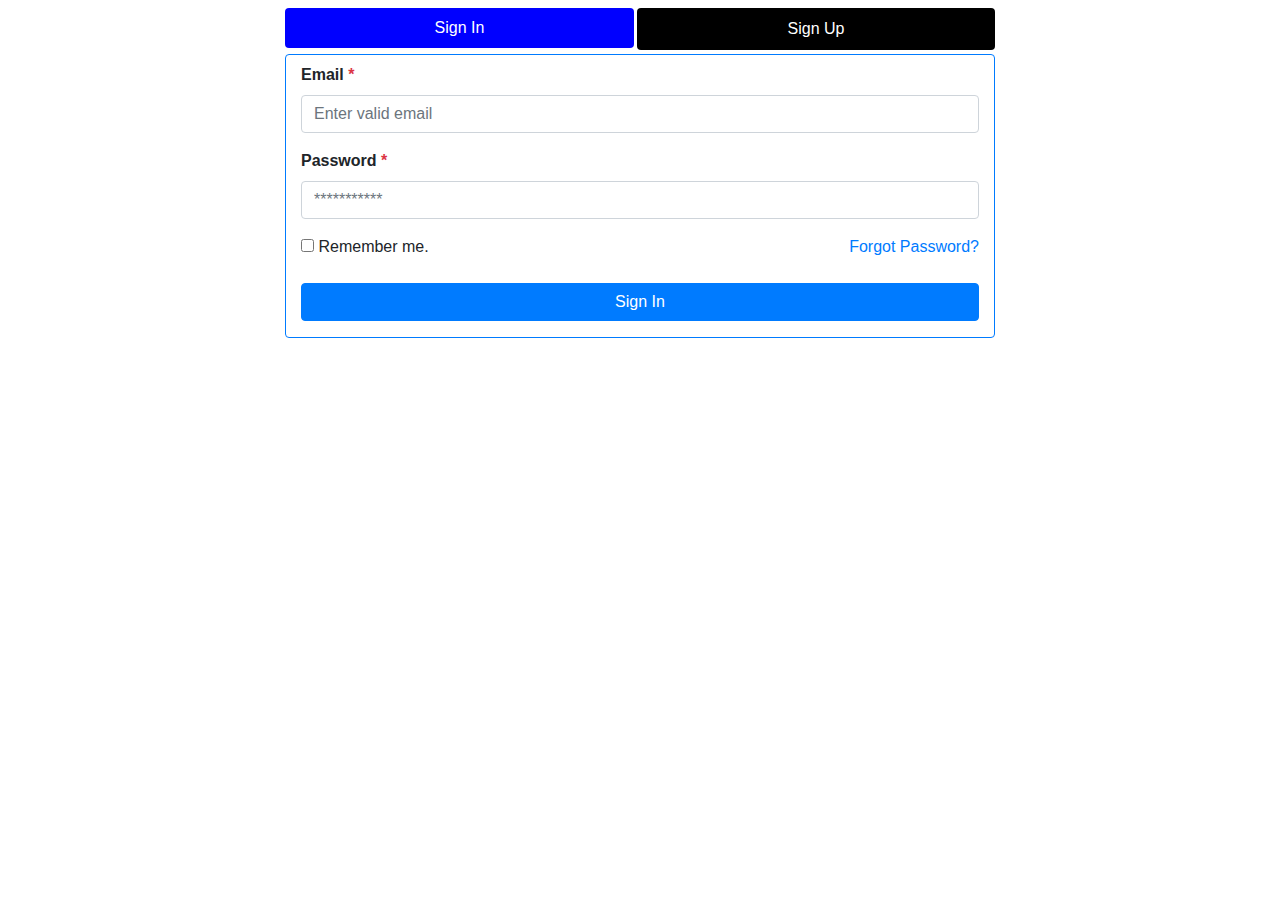
<file: index.html>
<!doctype html>
<html lang="en">
<head>
<!-- Required meta tags -->
<meta charset="utf-8">
<meta name="viewport" content="width=device-width, initial-scale=1, shrink-to-fit=no">

<!-- Bootstrap CSS -->
<link rel="stylesheet" href="css.css">
<link rel="stylesheet" href="https://maxcdn.bootstrapcdn.com/bootstrap/4.0.0/css/bootstrap.min.css" integrity="sha384-Gn5384xqQ1aoWXA+058RXPxPg6fy4IWvTNh0E263XmFcJlSAwiGgFAW/dAiS6JXm" crossorigin="anonymous">
<title>Trash</title>
</head>
<body>

<div class="container mt-2 mb-4">
<div class="col-sm-8 ml-auto mr-auto">
<ul class="nav nav-pills nav-fill mb-1" id="pills-tab" role="tablist">
<li class="nav-item"> <a class="nav-link active" id="pills-signin-tab" data-toggle="pill" href="#pills-signin" role="tab" aria-controls="pills-signin" aria-selected="true">Sign In</a> </li>
<li class="nav-item"> <a class="nav-link btn bt" id="pills-signup-tab" data-toggle="pill" href="#pills-signup" role="tab" aria-controls="pills-signup" aria-selected="false">Sign Up</a> </li>
</ul>
<div class="tab-content" id="pills-tabContent">
<div class="tab-pane fade show active" id="pills-signin" role="tabpanel" aria-labelledby="pills-signin-tab">
<div class="col-sm-12 border border-primary shadow rounded pt-2">
<!-- <div class="text-center"><img src="images/maxresdefault.jpg" width="120" height="120px" class="rounded-circle border p-1"></div> -->
<form method="post" id="singninFrom">
<div class="form-group">
<label class="font-weight-bold">Email <span class="text-danger">*</span></label>
<input type="email" name="email" id="email" class="form-control" placeholder="Enter valid email" required>
</div>
<div class="form-group">
<label class="font-weight-bold">Password <span class="text-danger">*</span></label>
<input type="password" name="password" id="password" class="form-control" placeholder="***********" required>
</div>
<div class="form-group">
<div class="row">
<div class="col">
<label><input type="checkbox" name="condition" id="condition"> Remember me.</label>
</div>
<div class="col text-right"> <a href="javascript:;" data-toggle="modal" data-target="#forgotPass">Forgot Password?</a> </div>
</div>
</div>
<div class="form-group">
<a href="delivery.html" name="submit" class="btn btn-block btn-primary">Sign In</a>
</div>
</form>
</div>
</div>
<div class="tab-pane fade" id="pills-signup" role="tabpanel" aria-labelledby="pills-signup-tab">
<div class="col-sm-12 border border-primary shadow rounded pt-2">
<!-- <div class="text-center"><img src="https://placehold.it/80x80" class="rounded-circle border p-1"></div> -->
<form method="post" id="singnupFrom">
<div class="form-group">
<label class="font-weight-bold">Email <span class="text-danger">*</span></label>
<input type="email" name="signupemail" id="signupemail" class="form-control" placeholder="Enter valid email" required>
</div>
<div class="form-group">
<label class="font-weight-bold">User Name <span class="text-danger">*</span></label>
<input type="text" name="signupusername" id="signupusername" class="form-control" placeholder="Choose your user name" required>
<div class="text-danger"><em>This will be your login name!</em></div>
</div>
<div class="form-group">
<label class="font-weight-bold">Phone #</label>
<input type="text" name="signupphone" id="signupphone" class="form-control" placeholder="(000)-(0000000)">
</div>
<div class="form-group">
<label class="font-weight-bold">Password <span class="text-danger">*</span></label>
<input type="password" name="signuppassword" id="signuppassword" class="form-control" placeholder="***********" pattern="^\S{6,}$" onchange="this.setCustomValidity(this.validity.patternMismatch ? 'Must have at least 6 characters' : ''); if(this.checkValidity()) form.password_two.pattern = this.value;"
required>
</div>
<div class="form-group">
<label class="font-weight-bold">Confirm Password <span class="text-danger">*</span></label>
<input type="password" name="signupcpassword" id="signupcpassword" class="form-control" pattern="^\S{6,}$" onchange="this.setCustomValidity(this.validity.patternMismatch ? 'Please enter the same Password as above' : '');" placeholder="***********" required>
</div>
<div class="form-group">
<label><input type="checkbox" name="signupcondition" id="signupcondition" required> I agree with the <a href="javascript:;">Terms &amp; Conditions</a> for Registration.</label>
</div>
<div class="form-group">
<input type="submit" name="signupsubmit" value="Sign Up" class="btn btn-block btn-primary">
</div>
</form>
</div>
</div>
</div>
</div>

<!-- Modal -->
<div class="modal fade" id="forgotPass" tabindex="-1" role="dialog" aria-hidden="true">
<div class="modal-dialog" role="document">
<form method="post" id="forgotpassForm">
<div class="modal-content">
<div class="modal-header">
<h5 class="modal-title">Forgot Password</h5>
<button type="button" class="close" data-dismiss="modal" aria-label="Close"> <span aria-hidden="true">&times;</span> </button>
</div>
<div class="modal-body">
<div class="form-group">
<label>Email <span class="text-danger">*</span></label>
<input type="email" name="forgotemail" id="forgotemail" class="form-control" placeholder="Enter your valid email..." required>
</div>
<div class="form-group">
</div>
</div>
<div class="modal-footer">
<button type="button" class="btn btn-secondary" data-dismiss="modal">Sign In</button>
<button type="submit" name="forgotPass" class="btn btn-primary"><i class="fa fa-envelope"></i> Send Request</button>
</div>
</div>
</form>
</div>
</div>
</div>

<!-- Optional JavaScript -->
<!-- jQuery first, then Popper.js, then Bootstrap JS -->
<script src="https://code.jquery.com/jquery-3.2.1.slim.min.js" integrity="sha384-KJ3o2DKtIkvYIK3UENzmM7KCkRr/rE9/Qpg6aAZGJwFDMVNA/GpGFF93hXpG5KkN" crossorigin="anonymous"></script>
<script src="https://cdnjs.cloudflare.com/ajax/libs/popper.js/1.12.9/umd/popper.min.js" integrity="sha384-ApNbgh9B+Y1QKtv3Rn7W3mgPxhU9K/ScQsAP7hUibX39j7fakFPskvXusvfa0b4Q" crossorigin="anonymous"></script>
<script src="https://maxcdn.bootstrapcdn.com/bootstrap/4.0.0/js/bootstrap.min.js" integrity="sha384-JZR6Spejh4U02d8jOt6vLEHfe/JQGiRRSQQxSfFWpi1MquVdAyjUar5+76PVCmYl" crossorigin="anonymous"></script>
</body>
</html>
</file>
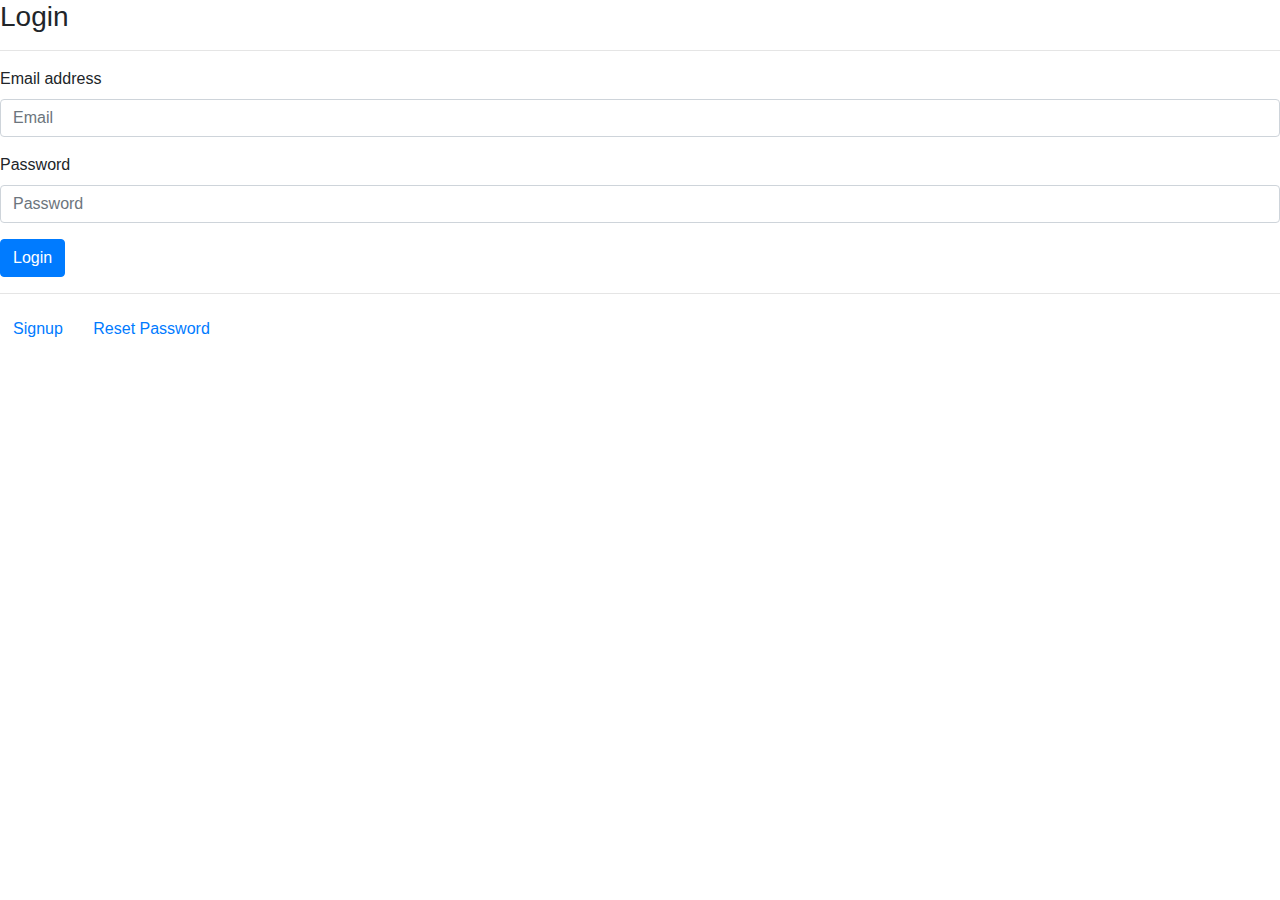
<file: login.html>
<!DOCTYPE html>
<html lang="en">
<head>
    <meta charset="UTF-8">
    <meta http-equiv="X-UA-Compatible" content="IE=edge">
    <meta name="viewport" content="width=device-width, initial-scale=1.0">
    <link rel="stylesheet" href="https://maxcdn.bootstrapcdn.com/bootstrap/4.0.0/css/bootstrap.min.css">
    <script src="https://code.jquery.com/jquery-3.2.1.slim.min.js"></script>
<script src="https://cdnjs.cloudflare.com/ajax/libs/popper.js/1.12.9/umd/popper.min.js"></script>
<script src="https://maxcdn.bootstrapcdn.com/bootstrap/4.0.0/js/bootstrap.min.js"></script>
<link rel="stylesheet" href="css.css">
    <title>Document</title>
</head>
<body>
    <div class="div-center">


        <div class="content">
    
    
          <h3>Login</h3>
          <hr />
          <form>
            <div class="form-group">
              <label for="exampleInputEmail1">Email address</label>
              <input type="email" class="form-control" id="exampleInputEmail1" placeholder="Email">
            </div>
            <div class="form-group">
              <label for="exampleInputPassword1">Password</label>
              <input type="password" class="form-control" id="exampleInputPassword1" placeholder="Password">
            </div>
            <button type="submit" class="btn btn-primary">Login</button>
            <hr />
            <button type="button" class="btn btn-link">Signup</button>
            <button type="button" class="btn btn-link">Reset Password</button>
    
          </form>
    
        </div>
    
    
        </span>
      </div>
</body>
</html>
</file>
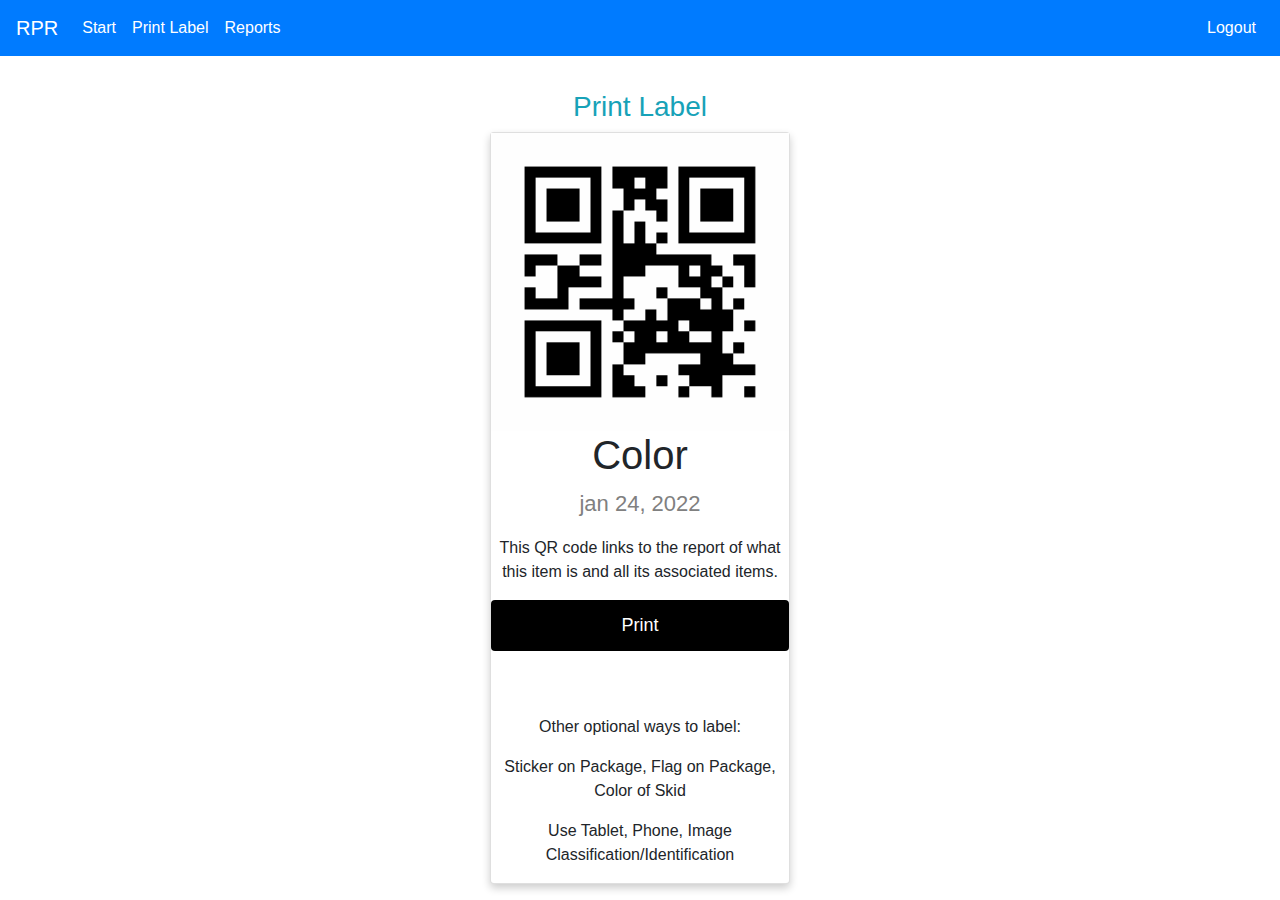
<file: print_label.html>
<!DOCTYPE HTML>
<html>
    <head>
        <title>RPR</title>
        <meta charset="utf-8">
        <meta name="viewport" content="width=device-width, initial-scale=1">
        <link rel="stylesheet" href="https://maxcdn.bootstrapcdn.com/bootstrap/4.0.0/css/bootstrap.min.css" integrity="sha384-Gn5384xqQ1aoWXA+058RXPxPg6fy4IWvTNh0E263XmFcJlSAwiGgFAW/dAiS6JXm" crossorigin="anonymous">
        <script src="https://ajax.googleapis.com/ajax/libs/jquery/3.5.1/jquery.min.js"></script>
        <script src="https://maxcdn.bootstrapcdn.com/bootstrap/4.0.0/js/bootstrap.min.js" integrity="sha384-JZR6Spejh4U02d8jOt6vLEHfe/JQGiRRSQQxSfFWpi1MquVdAyjUar5+76PVCmYl" crossorigin="anonymous"></script>
        <link rel="stylesheet" href="css.css">
        <script src="https://code.jquery.com/jquery-3.2.1.slim.min.js" integrity="sha384-KJ3o2DKtIkvYIK3UENzmM7KCkRr/rE9/Qpg6aAZGJwFDMVNA/GpGFF93hXpG5KkN" crossorigin="anonymous"></script>
<script src="https://cdnjs.cloudflare.com/ajax/libs/popper.js/1.12.9/umd/popper.min.js" integrity="sha384-ApNbgh9B+Y1QKtv3Rn7W3mgPxhU9K/ScQsAP7hUibX39j7fakFPskvXusvfa0b4Q" crossorigin="anonymous"></script>
<script src="https://maxcdn.bootstrapcdn.com/bootstrap/4.0.0/js/bootstrap.min.js" integrity="sha384-JZR6Spejh4U02d8jOt6vLEHfe/JQGiRRSQQxSfFWpi1MquVdAyjUar5+76PVCmYl" crossorigin="anonymous"></script>
        </head>
    <body>
        <nav class="navbar navbar-light fixed-top navbar-expand-sm">
            <a href="delivery.html" class="navbar-brand">RPR</a>
            <button class="navbar-toggler" data-toggle="collapse" data-target="#links">
                <span class="navbar-toggler-icon"></span>
            </button>
            <div class="collapse navbar-collapse" id="links">
                <ul class="navbar-nav mr-auto">
                    <li class="nav-item">
                        <a href="delivery.html" class="nav-link active">Start</a>
                    </li>
                    <li class="nav-item">
                        <a href="print_label.html" class="nav-link active">Print Label</a>
                    </li>
                    <li class="nav-item">
                        <a href="reports.html" class="nav-link active">Reports</a>
                    </li>
                </ul>
                <ul class="navbar-nav">
                    <li class="nav-item">
                        <a href="index.html" class="nav-link active">Logout</a>
                    </li>
                </ul>
            </div>
        </nav>
        <center>
            <h3 class="top text-info" style="margin-top: 10vh;"> Print Label</h3>

<div class="card">
<img src="images/qrcode.png" alt="Denim Jeans" style="width:100%">
<h1>Color</h1>
<p class="price">jan 24, 2022</p>
<p>This QR code links to the report of what this item is and all its associated items.</p>
<p><button class="btn btn-primary" data-toggle="modal" data-target="#exampleModal">Print</button></p>
    <br><br>
    <p>Other optional ways to label:</p>
    <p> Sticker on Package, Flag on Package, Color of Skid</p>
    <p> Use Tablet, Phone, Image Classification/Identification </p>
</div>
        </center>

  
  <!-- Modal -->
  <div class="modal fade" id="exampleModal" tabindex="-1" role="dialog" aria-labelledby="exampleModalLabel" aria-hidden="true">
    <div class="modal-dialog" role="document">
      <div class="modal-content">
        <div class="modal-header">
          <h5 class="modal-title" id="exampleModalLabel">Thank You</h5>
          <button type="button" class="close" data-dismiss="modal" aria-label="Close">
            <span aria-hidden="true">&times;</span>
          </button>
        </div>
        <div class="modal-body">
          Thank You for Visiting Website
        </div>
        <div class="modal-footer">
          <button type="button" class="btn btn-secondary" data-dismiss="modal">Close</button>
          <a href="delivery.html" class="btn btn-primary">Back to Home</a>
        </div>
      </div>
    </div>
  </div>

    </body>
</html>
</file>
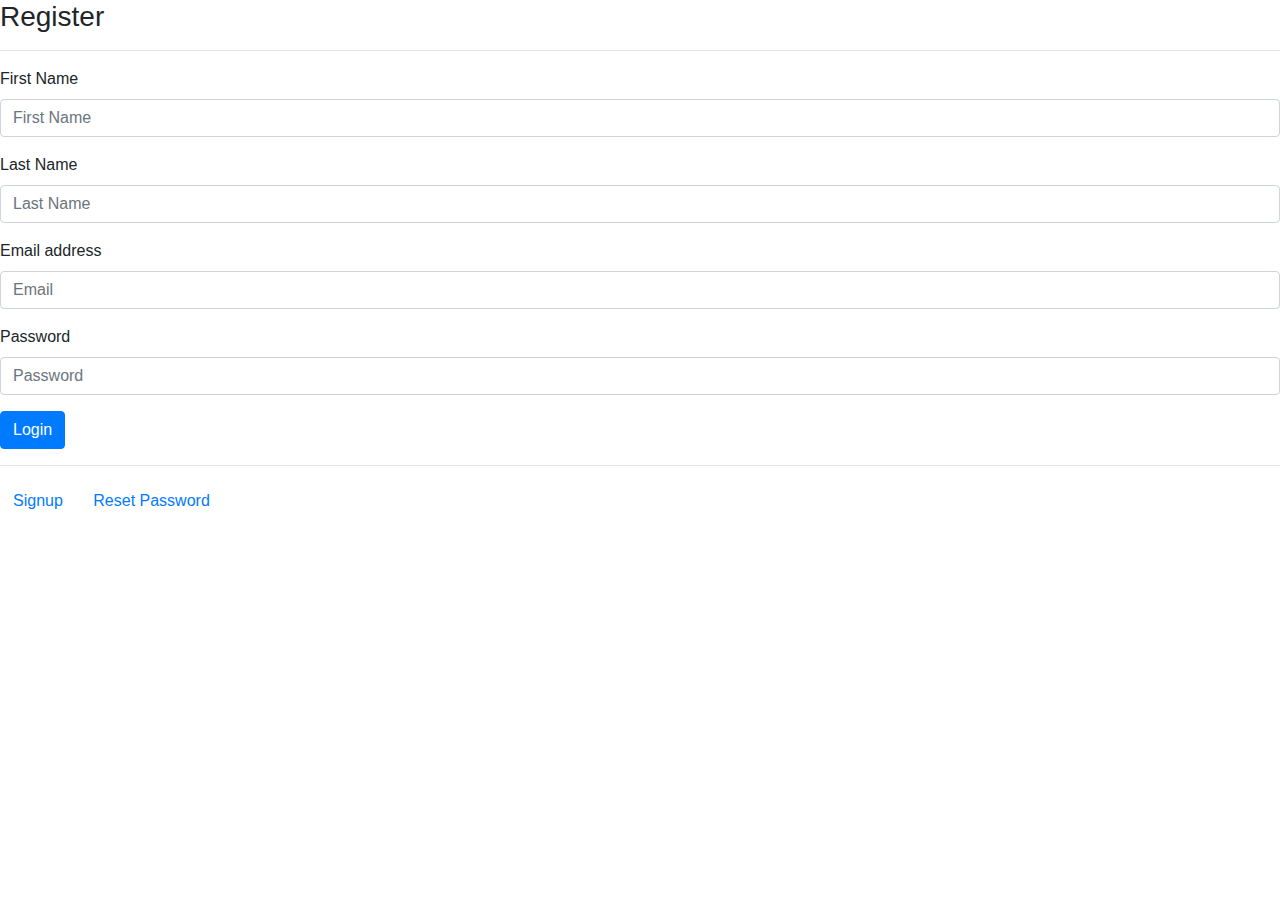
<file: register.html>
<!DOCTYPE html>
<html lang="en">
<head>
    <meta charset="UTF-8">
    <meta http-equiv="X-UA-Compatible" content="IE=edge">
    <meta name="viewport" content="width=device-width, initial-scale=1.0">
    <link rel="stylesheet" href="https://maxcdn.bootstrapcdn.com/bootstrap/4.0.0/css/bootstrap.min.css">
    <script src="https://code.jquery.com/jquery-3.2.1.slim.min.js"></script>
<script src="https://cdnjs.cloudflare.com/ajax/libs/popper.js/1.12.9/umd/popper.min.js"></script>
<script src="https://maxcdn.bootstrapcdn.com/bootstrap/4.0.0/js/bootstrap.min.js"></script>
<link rel="stylesheet" href="css.css">
    <title>Register</title>
</head>
<body>
    <div class="div-center">


        <div class="content">
    
    
          <h3>Register</h3>
          <hr />
          <form>
            <div class="form-group">
                <label for="exampleInputEmail1">First Name</label>
                <input type="text" class="form-control"  placeholder="First Name">
              </div>
              <div class="form-group">
                <label for="exampleInputEmail1">Last Name</label>
                <input type="text" class="form-control"  placeholder="Last Name">
              </div>
            <div class="form-group">
              <label for="exampleInputEmail1">Email address</label>
              <input type="email" class="form-control"  placeholder="Email">
            </div>
            <div class="form-group">
              <label for="exampleInputPassword1">Password</label>
              <input type="password" class="form-control" id="exampleInputPassword1" placeholder="Password">
            </div>
            <button type="submit" class="btn btn-primary">Login</button>
            <hr />
            <button type="button" class="btn btn-link">Signup</button>
            <button type="button" class="btn btn-link">Reset Password</button>
    
          </form>
    
        </div>
    
    
        </span>
      </div>
</body>
</html>
</file>
<file: css.css>
*{
    padding: 0;
    margin: 0;
    box-sizing: border-box;
}
.banner{
    width: 100vw;
    /* height: 40vh; */
}
.navbar {
    /* margin: 0; */
    background: #007bff;
}
.nav-link {
    color: #fff !important;
}
.navbar-brand {
    color: #fff !important;
}
.test{
    margin-top: 6rem;
}
 .top{
    margin-top: 5vh;
 }
 .box {
    width: 350px;
    height: 300px;
    position: relative;
    border: 1px solid #bbb;
    background: #eee;
    float: left;
    margin: 20px;
  }
  .ribbon {
    position: absolute;
    right: -5px;
    top: -5px;
    z-index: 1;
    overflow: hidden;
    width: 93px;
    height: 93px;
    text-align: right;
  }
  .ribbon span {
    font-size: 0.8rem;
    color: #fff;
    text-transform: uppercase;
    text-align: center;
    font-weight: bold;
    line-height: 32px;
    transform: rotate(45deg);
    width: 125px;
    display: block;
    background: #79a70a;
    background: linear-gradient(#9bc90d 0%, #79a70a 100%);
    box-shadow: 0 3px 10px -5px rgba(0, 0, 0, 1);
    position: absolute;
    top: 17px;
    right: -29px;
  }
  
  .ribbon span::before {
     content: '';
     position: absolute; 
     left: 0px; top: 100%;
     z-index: -1;
     border-left: 3px solid #79A70A;
     border-right: 3px solid transparent;
     border-bottom: 3px solid transparent;
     border-top: 3px solid #79A70A;
  }
  .ribbon span::after {
     content: '';
     position: absolute; 
     right: 0%; top: 100%;
     z-index: -1;
     border-right: 3px solid #79A70A;
     border-left: 3px solid transparent;
     border-bottom: 3px solid transparent;
     border-top: 3px solid #79A70A;
  }
  
  .red span {
    background: linear-gradient(#f70505 0%, #8f0808 100%);
  }
  .red span::before {
    border-left-color: #8f0808;
    border-top-color: #8f0808;
  }
  .red span::after {
    border-right-color: #8f0808;
    border-top-color: #8f0808;
  }
  
  .blue span {
    background: linear-gradient(#2989d8 0%, #1e5799 100%);
  }
  .blue span::before {
    border-left-color: #1e5799;
    border-top-color: #1e5799;
  }
  .blue span::after {
    border-right-color: #1e5799;
    border-top-color: #1e5799;
  }
  
  .foo {
    clear: both;
  }
  
  .bar {
    content: "";
    left: 0px;
    top: 100%;
    z-index: -1;
    border-left: 3px solid #79a70a;
    border-right: 3px solid transparent;
    border-bottom: 3px solid transparent;
    border-top: 3px solid #79a70a;
  }
  
  .baz {
    font-size: 1rem;
    color: #fff;
    text-transform: uppercase;
    text-align: center;
    font-weight: bold;
    line-height: 2em;
    transform: rotate(45deg);
    width: 100px;
    display: block;
    background: #79a70a;
    background: linear-gradient(#9bc90d 0%, #79a70a 100%);
    box-shadow: 0 3px 10px -5px rgba(0, 0, 0, 1);
    position: absolute;
    top: 100px;
    left: 1000px;
  }
  .box{
      margin-top: 10vh;
     padding-left: 10px;
  }
  .report{
    margin-top: 10vh !important;
  }
 #pills-signup-tab {
     background-color: black !important;
     margin-left: 3px;
  }
  #pills-signin-tab{
    background-color: blue !important;
  }

  .card {
    box-shadow: 0 4px 8px 0 rgba(0, 0, 0, 0.2);
    max-width: 300px;
    margin: auto;
    text-align: center;
    font-family: arial;
  }
  
  .price {
    color: grey;
    font-size: 22px;
  }
  
  .card button {
    border: none;
    outline: 0;
    padding: 12px;
    color: white;
    background-color: #000;
    text-align: center;
    cursor: pointer;
    width: 100%;
    font-size: 18px;
  }
  
  .card button:hover {
    opacity: 0.7;
  }

   .btnlbl {
    padding: -0.25rem  !important;
    vertical-align: middle !important;
    margin-top: 10px;
  }
  .red{
    background: red !important;
  }
  .black{
    background: green;
  }
  .blue{
    background: blue;
  }
   .black:hover {
   background: green;
}
.red:hover {
  background: red;
}
.blue:hover {
  background: blue;
}
.ui-color-chip {
  height: 12px;
  width: 20px;
  top: 0px;
  bottom: 0px;
  left: 1em;
  margin: 0px 10px 0px 0px;
  display: inline-block;
}
.table td, .table th {
  border-top: 1px solid #dee2e6;
  padding: 3px 10px !important;
}
</file>
